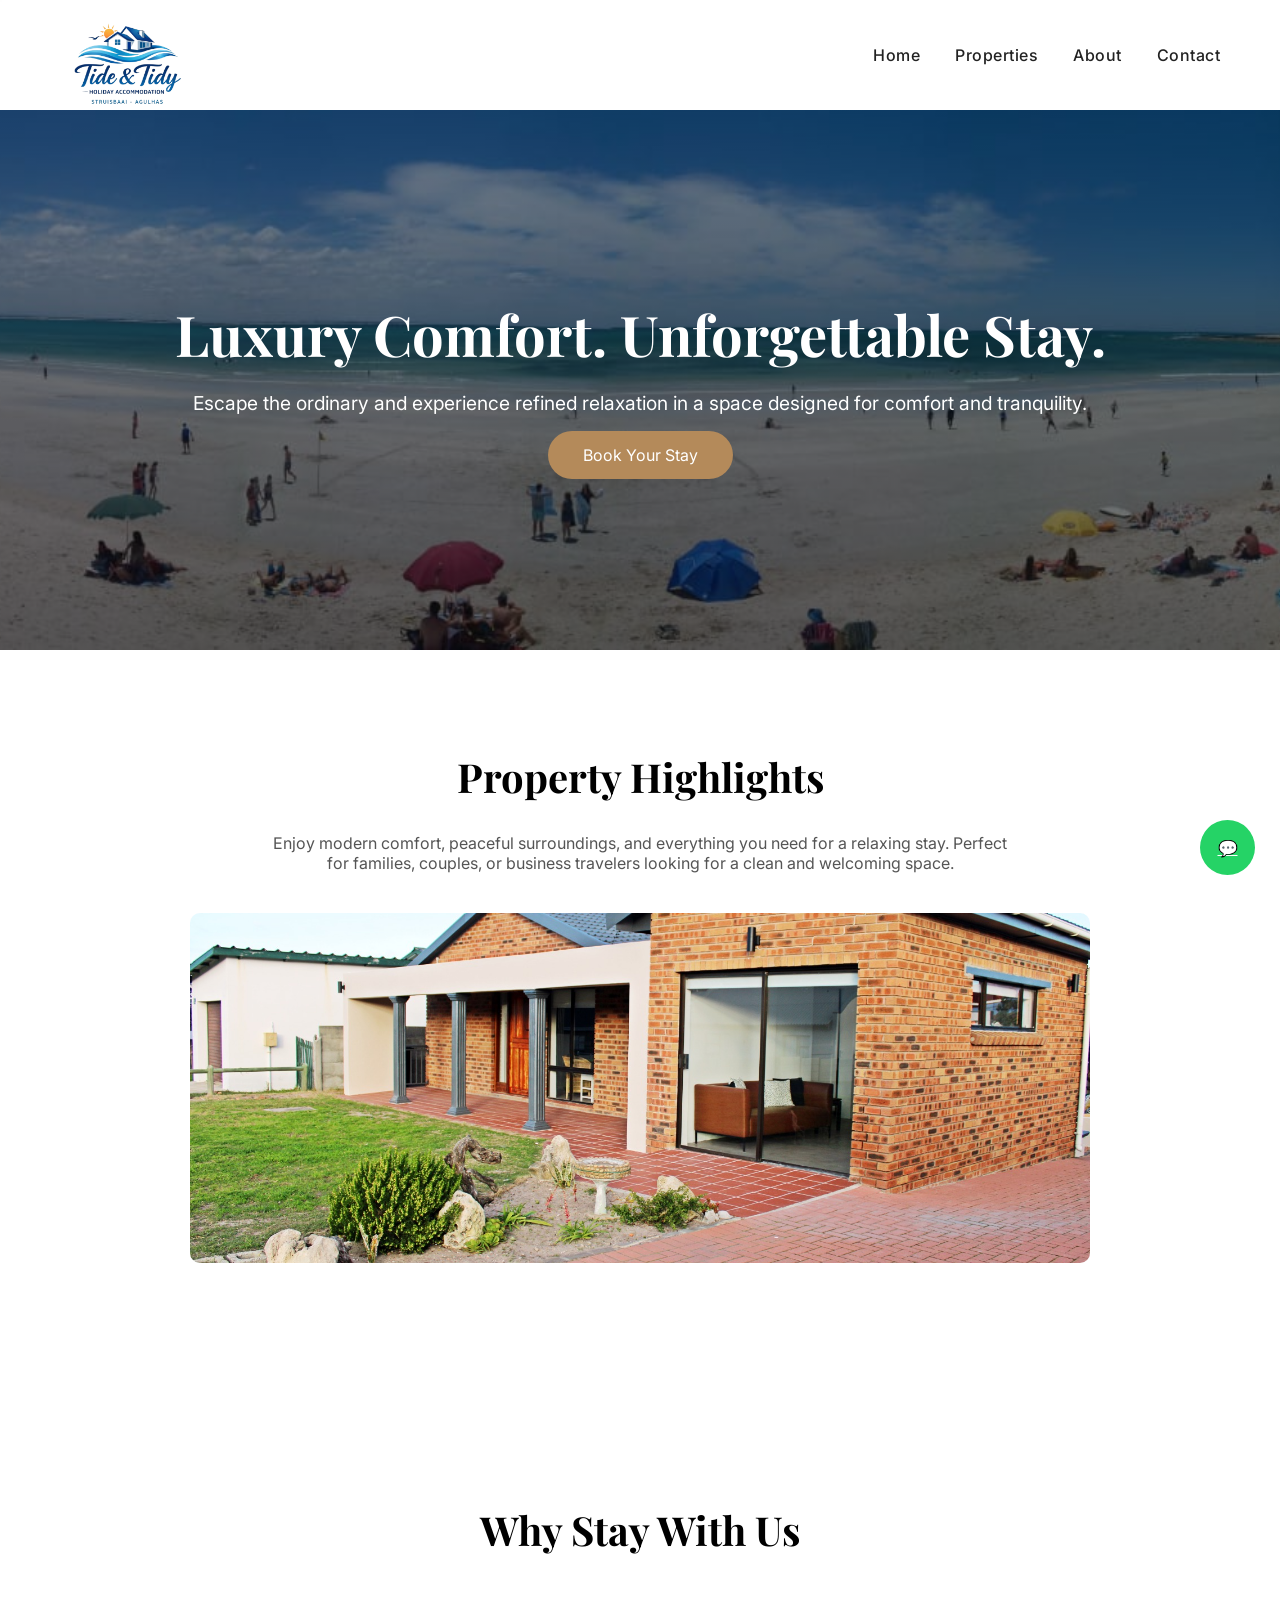
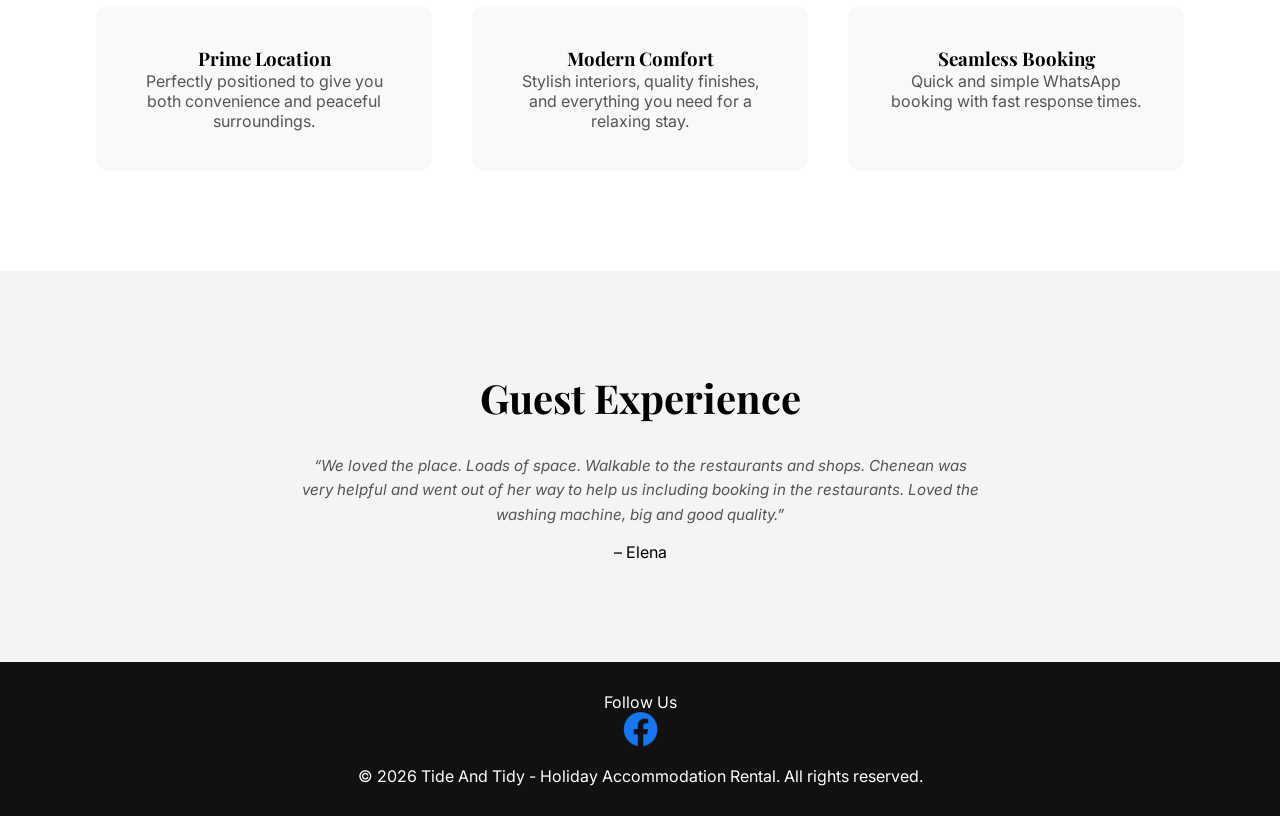
<file: index.html>
<!doctype html>
<html lang="en">
  <head>
    <meta charset="UTF-8" />
    <title>Tide And Tidy</title>
    <link rel="stylesheet" href="style.css" />
    <meta name="viewport" content="width=device-width, initial-scale=1.0">
  </head>
  <body>
    <header>
  <nav>

    <img src="images/T&T.png" class="logo" alt="Logo" />

    <div class="hamburger" id="hamburger">☰</div>

    <ul id="nav-links">
      <li><a href="index.html">Home</a></li>
      <li><a href="properties.html">Properties</a></li>
      <li><a href="about.html">About</a></li>
      <li><a href="contact.html">Contact</a></li>
    </ul>

  </nav>
</header>

    <section class="hero">
      <div class="hero-content">
        <h1>Luxury Comfort. Unforgettable Stay.</h1>
        <p>
          Escape the ordinary and experience refined relaxation in a space
          designed for comfort and tranquility.
        </p>
        <a href="https://wa.me/27716008588" class="btn">Book Your Stay</a>
      </div>
    </section>

    <section class="section">
      <div class="container">
        <h2>Property Highlights</h2>
        <p>
          Enjoy modern comfort, peaceful surroundings, and everything you need
          for a relaxing stay. Perfect for families, couples, or business
          travelers looking for a clean and welcoming space.
        </p>
        <div class="Slideshow-card">
          <div class="slideshow-container">
            <div class="slide">
              <img
                src="images/Cooper House/WhatsApp Image 2026-03-10 at 23.25.40 (1).jpeg"
                alt="Property Image 2"
              />
            </div>
            <div class="slide">
              <img
                src="images/Cooper House/WhatsApp Image 2026-03-10 at 23.25.58 (1).jpeg"
                alt="Property Image 3"
              />
            </div>
            <div class="slide">
              <img
                src="images/WhatsApp Image 2026-03-10 at 21.51.44 (1).jpeg"
                alt="Property Image 4"
              />
            </div>
            <div class="slide">
              <img
                src="images/WhatsApp Image 2026-03-10 at 21.51.45 (3).jpeg"
                alt="Property Image 5"
              />
            </div>
            <div class="slide">
              <img
                src="images/BoardWalk 7/WhatsApp Image 2026-03-12 at 22.19.27 (1).jpeg"
                alt="Property Image 6"
              />
            </div>
            <div class="slide">
              <img
                src="images/WhatsApp Image 2026-03-10 at 21.51.44.jpeg"
                alt="Property Image 7"
              />
            </div>
            <div class="slide">
              <img
                src="images/IMG-20260203-WA0033.jpg"
                alt="Property Image 8"
              />
            </div>
            <div class="slide">
              <img src="images/Beach view.jpg" alt="Property Image 9 view" />
            </div>
            <div class="slide">
              <img
                src="images/IMG-20260203-WA0029.jpg"
                alt="Property image 10"
              />
            </div>
            <div class="slide">
              <img
                src="images/BoardWalk 7/WhatsApp Image 2026-03-12 at 22.19.29.jpeg"
                alt="Property image 11"
              />
            </div>
            <div class="slide">
              <img
                src="images/BoardWalk 7/WhatsApp Image 2026-03-12 at 22.19.27 (2).jpeg"
                alt="Property image 12"
              />
            </div>
            <div class="slide">
            <img
              src="images/Low Tide/WhatsApp Image 2026-03-23 at 09.36.01 (3).jpeg"
              alt="property image 13"
            />
          </div>

          <div class="slide">
            <img src="images/Low Tide/WhatsApp Image 2026-03-23 at 09.36.04.jpeg"
            alt="property image 14" />
          </div>
        

        <a href="properties.html" class="view-properties-btn">
          View All Properties
        </a>
      </div>
    </section>

    <section class="section reveal">
      <div class="container">
        <h2>Why Stay With Us</h2>

        <div class="features">
          <div class="feature-box">
            <h3>Prime Location</h3>
            <p>
              Perfectly positioned to give you both convenience and peaceful
              surroundings.
            </p>
          </div>

          <div class="feature-box">
            <h3>Modern Comfort</h3>
            <p>
              Stylish interiors, quality finishes, and everything you need for a
              relaxing stay.
            </p>
          </div>

          <div class="feature-box">
            <h3>Seamless Booking</h3>
            <p>Quick and simple WhatsApp booking with fast response times.</p>
          </div>
        </div>
      </div>
    </section>

    <section class="section testimonials reveal">
      <div class="container">
        <h2>Guest Experience</h2>

        <div class="testimonial-box active">
          <p>
            “We loved the place. Loads of space. Walkable to the restaurants and
            shops. Chenean was very helpful and went out of her way to help us
            including booking in the restaurants. Loved the washing machine, big
            and good quality.”
          </p>
          <span>– Elena </span>
        </div>

        <div class="testimonial-box">
          <p>
            “We had a pleasant stay, everything was as described, the property
            was clean and well maintained. Amenities are good and Cheneans
            attention to detail throughout the home and friendliness made our
            stay a memorable one. Would highly recommend this place.”
          </p>
          <span>– Zayd</span>
        </div>

        <div class="testimonial-box">
          <p>
            “This was one of the best places we've stayed at! I was overjoyed
            with the cleanliness of the place, there's nothing like a spotless
            home to vacation in, just makes your stay that much better! Will
            definintely return in the future. Thank you!”
          </p>
          <span>– Jamie</span>
        </div>

        <div class="testimonial-box">
          <p>
            “The house had everything we needed. Chenean was also very warm and
            welcoming, and made sure to respond fast and checked in with us
            regularly. We honestly considered it a perfect getaway house!
            Definitely be seeing us again!”
          </p>
          <span>– Uzair</span>
        </div>

        <div class="testimonial-box">
          <p>
            “My family and I had such an incredible time, Chenean really went
            out of her way to arrange a cot for our baby. The house is
            exceptionally well equiped. Beds are super comfy and house is so
            clean and fresh. Definitely returning.”
          </p>
          <span>– Shameemah</span>
        </div>
      </div>
    </section>

    <footer>
      <div class="footer-social">
  <p>Follow Us</p>

  <a href="https://www.facebook.com/share/1JHNhUP2gV/" target="_blank">
    <img src="images/FB Icon.png" alt="Facebook" class="social-icon">
  </a>
</div>
      <p>
        © 2026 Tide And Tidy - Holiday Accommodation Rental. All rights
        reserved.
      </p>
    </footer>
    <script>
      window.addEventListener("scroll", function () {
        const reveals = document.querySelectorAll(".reveal");

        reveals.forEach((reveal) => {
          const windowHeight = window.innerHeight;
          const revealTop = reveal.getBoundingClientRect().top;
          const revealPoint = 100;

          if (revealTop < windowHeight - revealPoint) {
            reveal.classList.add("active");
          }
        });
      });
    </script>
    <script>
      window.addEventListener("scroll", function () {
        const header = document.querySelector("header");

        if (window.scrollY > 50) {
          header.style.background = "rgba(255,255,255,0.85)";
          header.style.boxShadow = "0 5px 15px rgba(0,0,0,0.05)";
        } else {
          header.style.background = "rgba(255,255,255,0.95)";
          header.style.boxShadow = "none";
        }
      });
    </script>
    <a href="https://wa.me/27716008588" class="floating-wa" target="_blank">
      💬
    </a>

    <script>
      let slideIndex = 0;
      const slides = document.querySelectorAll(".slide");

      function showSlides() {
        slides.forEach((slide) => (slide.style.display = "none"));

        slideIndex++;
        if (slideIndex > slides.length) {
          slideIndex = 1;
        }

        slides[slideIndex - 1].style.display = "block";

        setTimeout(showSlides, 3500); // change every 3.5 seconds
      }

      showSlides();
    </script>

    <script>
      const testimonials = document.querySelectorAll(".testimonial-box");
      let index = 0;

      function rotateTestimonials() {
        testimonials.forEach((t) => t.classList.remove("active"));

        index++;
        if (index >= testimonials.length) {
          index = 0;
        }

        testimonials[index].classList.add("active");
      }

      setInterval(rotateTestimonials, 8000);
    </script>

          <script>
  document.addEventListener("DOMContentLoaded", function () {
    const hamburger = document.getElementById("hamburger");
    const navLinks = document.getElementById("nav-links");

    if (hamburger && navLinks) {
      hamburger.addEventListener("click", () => {
        navLinks.classList.toggle("active");
      });
    }
  });
</script>
  </body>
</html>
</file>
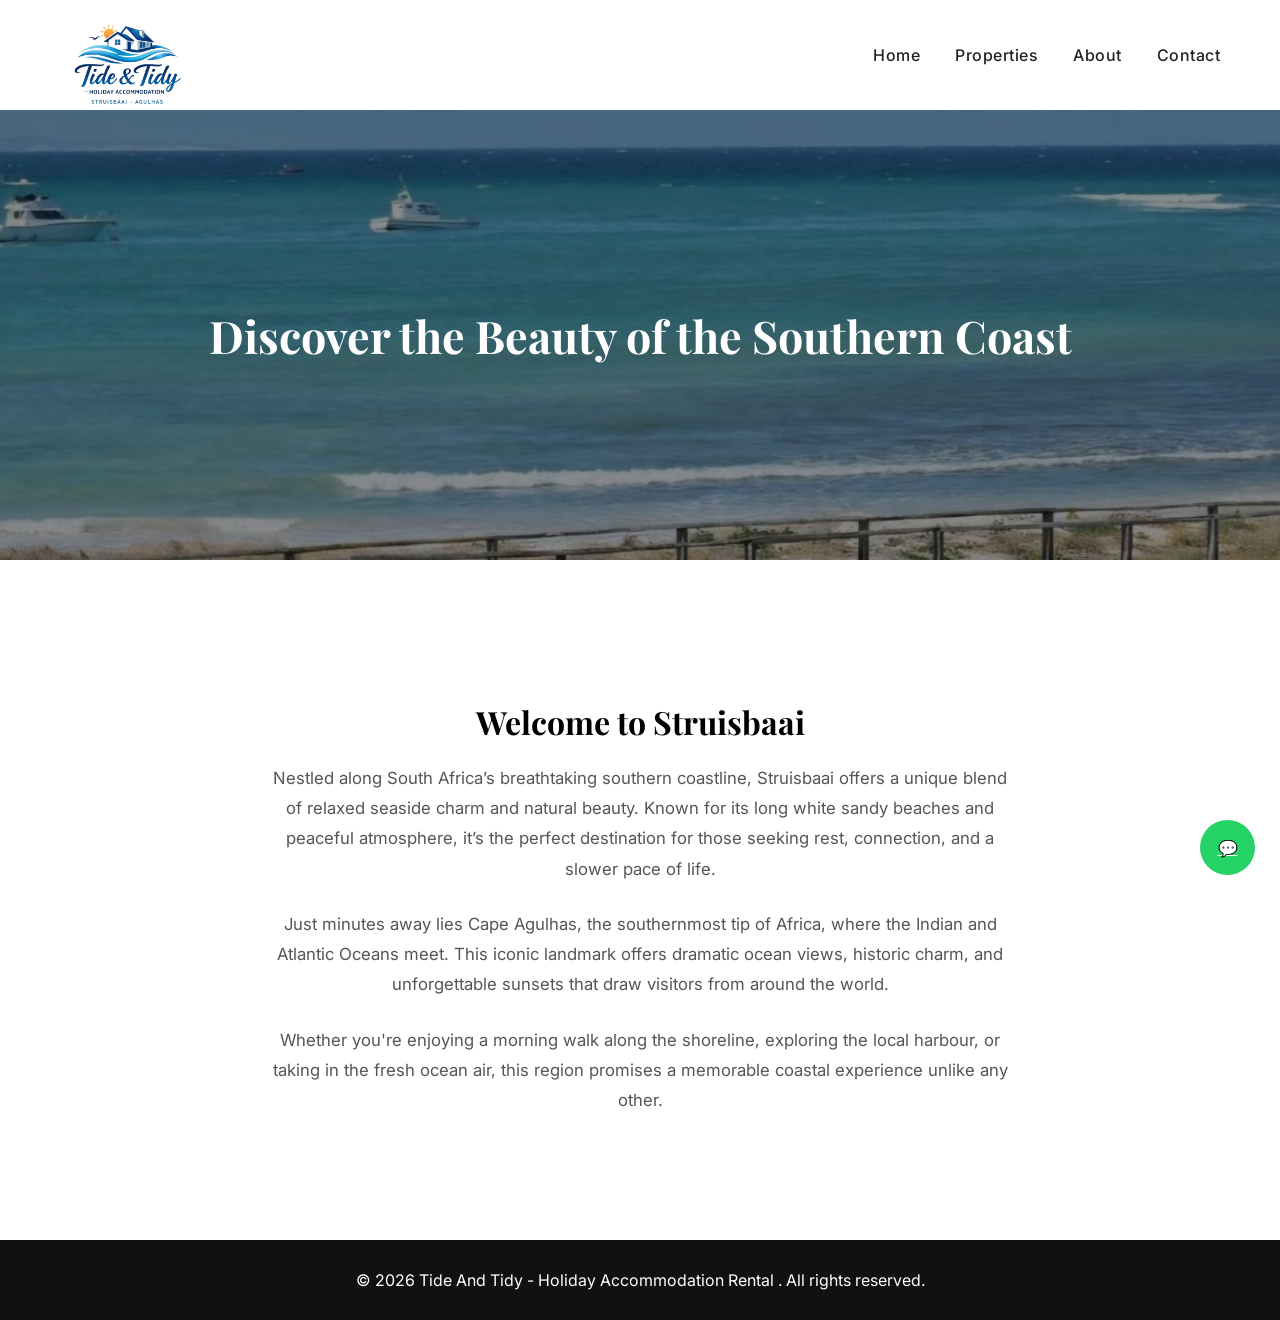
<file: about.html>
<!doctype html>
<html lang="en">
  <head>
    <meta charset="UTF-8" />
    <title>About</title>
    <link rel="stylesheet" href="style.css" />
    <meta name="viewport" content="width=device-width, initial-scale=1.0">
  </head>
  <body>
    <header>
  <nav>

    <img src="images/T&T.png" class="logo" alt="Logo" />

    <div class="hamburger" id="hamburger">☰</div>

    <ul id="nav-links">
      <li><a href="index.html">Home</a></li>
      <li><a href="properties.html">Properties</a></li>
      <li><a href="about.html">About</a></li>
      <li><a href="contact.html">Contact</a></li>
    </ul>

  </nav>
</header>

    <section class="about-hero fade-in">
      <div class="about-hero-content">
        <h1>Discover the Beauty of the Southern Coast</h1>
      </div>
    </section>

    <section class="section about-content">
      <div class="container">
        <h2>Welcome to Struisbaai</h2>
        <p>
          Nestled along South Africa’s breathtaking southern coastline,
          Struisbaai offers a unique blend of relaxed seaside charm and natural
          beauty. Known for its long white sandy beaches and peaceful
          atmosphere, it’s the perfect destination for those seeking rest,
          connection, and a slower pace of life.
        </p>

        <p>
          Just minutes away lies Cape Agulhas, the southernmost tip of Africa,
          where the Indian and Atlantic Oceans meet. This iconic landmark offers
          dramatic ocean views, historic charm, and unforgettable sunsets that
          draw visitors from around the world.
        </p>

        <p>
          Whether you're enjoying a morning walk along the shoreline, exploring
          the local harbour, or taking in the fresh ocean air, this region
          promises a memorable coastal experience unlike any other.
        </p>
      </div>
    </section>

    <footer>
      <p>
        © 2026 Tide And Tidy - Holiday Accommodation Rental . All rights
        reserved.
      </p>
    </footer>

    <a href="https://wa.me/27716008588" class="floating-wa" target="_blank">
      💬
    </a>

    <script>
  document.addEventListener("DOMContentLoaded", function () {
    const hamburger = document.getElementById("hamburger");
    const navLinks = document.getElementById("nav-links");

    if (hamburger && navLinks) {
      hamburger.addEventListener("click", () => {
        navLinks.classList.toggle("active");
      });
    }
  });
</script>
  </body>
</html>
</file>
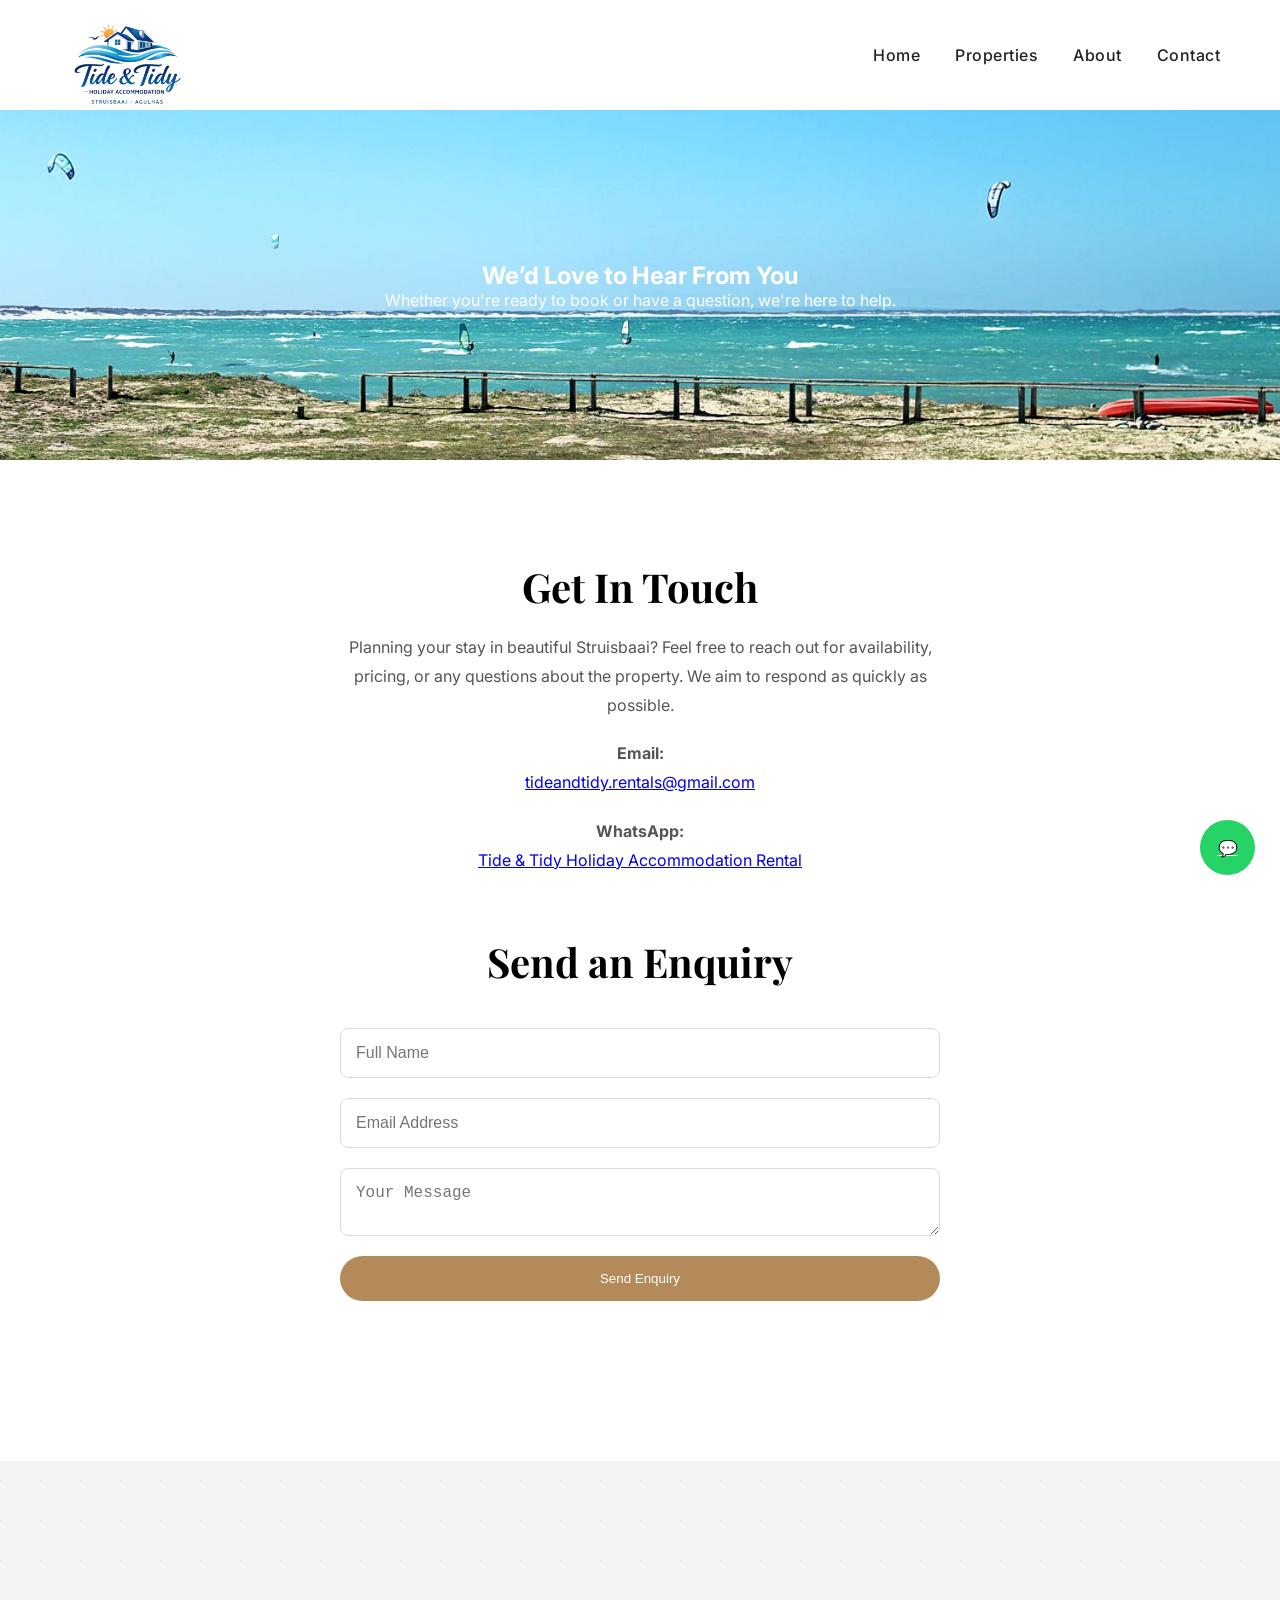
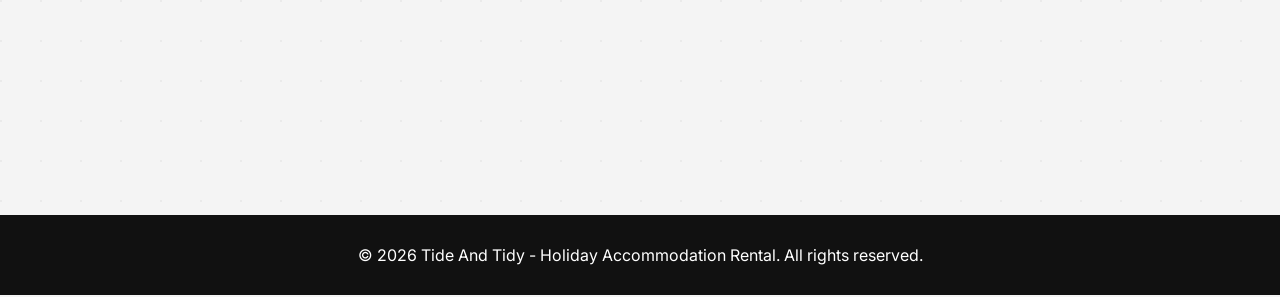
<file: contact.html>
<!doctype html>
<html lang="en">
  <head>
    <meta charset="UTF-8" />
    <title>Contact</title>
    <link rel="stylesheet" href="style.css" />
    <meta name="viewport" content="width=device-width, initial-scale=1.0">
  </head>
  <body>
    <header>
  <nav>

    <img src="images/T&T.png" class="logo" alt="Logo" />

    <div class="hamburger" id="hamburger">☰</div>

    <ul id="nav-links">
      <li><a href="index.html">Home</a></li>
      <li><a href="properties.html">Properties</a></li>
      <li><a href="about.html">About</a></li>
      <li><a href="contact.html">Contact</a></li>
    </ul>

  </nav>
</header>

    <section class="contact-hero fade-in">
      <div class="contact-hero-content">
        <h1>We’d Love to Hear From You</h1>
        <p>
          Whether you're ready to book or have a question, we're here to help.
        </p>
      </div>
    </section>

    <section class="section contact-section">
      <div class="container contact-grid">
        <div class="contact-details">
          <h2>Get In Touch</h2>
          <p>
            Planning your stay in beautiful Struisbaai? Feel free to reach out
            for availability, pricing, or any questions about the property. We
            aim to respond as quickly as possible.
          </p>

          <div class="contact-info">
            <p>
              <strong>Email:</strong><br />
              <a href="mailto:tideandtidy.rentals@gmail.com"
                >tideandtidy.rentals@gmail.com</a
              >
            </p>

            <p>
              <strong>WhatsApp:</strong><br />
              <a href="https://wa.me/27716008588" target="_blank"
                >Tide & Tidy Holiday Accommodation Rental</a
              >
            </p>
          </div>
        </div>

        <div class="contact-form">
          <h2>Send an Enquiry</h2>

          <form id="whatsappForm">
            <input type="text" id="name" placeholder="Full Name" required />
            <input
              type="email"
              id="email"
              placeholder="Email Address"
              required
            />
            <textarea
              id="message"
              placeholder="Your Message"
              required
            ></textarea>
            <button type="submit">Send Enquiry</button>
          </form>
        </div>
      </div>
    </section>

    <section class="map-section">
      <iframe
        src="https://www.google.com/maps/embed?pb=!1m18..."
        width="100%"
        height="350"
        style="border: 0"
        allowfullscreen=""
        loading="lazy"
      >
      </iframe>
    </section>

    <footer>
      <p>
        © 2026 Tide And Tidy - Holiday Accommodation Rental. All rights
        reserved.
      </p>
    </footer>

    <a href="https://wa.me/27716008588" class="floating-wa" target="_blank">
      💬
    </a>

    <script>
      document
        .getElementById("whatsappForm")
        .addEventListener("submit", function (e) {
          e.preventDefault();

          const name = document.getElementById("name").value;
          const email = document.getElementById("email").value;
          const message = document.getElementById("message").value;

          const phoneNumber = "27716008588";

          const whatsappMessage =
            "New Website Enquiry:%0A%0A" +
            "Name: " +
            name +
            "%0A" +
            "Email: " +
            email +
            "%0A%0A" +
            "Message:%0A" +
            message;

          const whatsappURL =
            "https://wa.me/" + phoneNumber + "?text=" + whatsappMessage;

          window.open(whatsappURL, "_blank");
        });
    </script>

    <script>
  document.addEventListener("DOMContentLoaded", function () {
    const hamburger = document.getElementById("hamburger");
    const navLinks = document.getElementById("nav-links");

    if (hamburger && navLinks) {
      hamburger.addEventListener("click", () => {
        navLinks.classList.toggle("active");
      });
    }
  });
</script>
  </body>
</html>
</file>
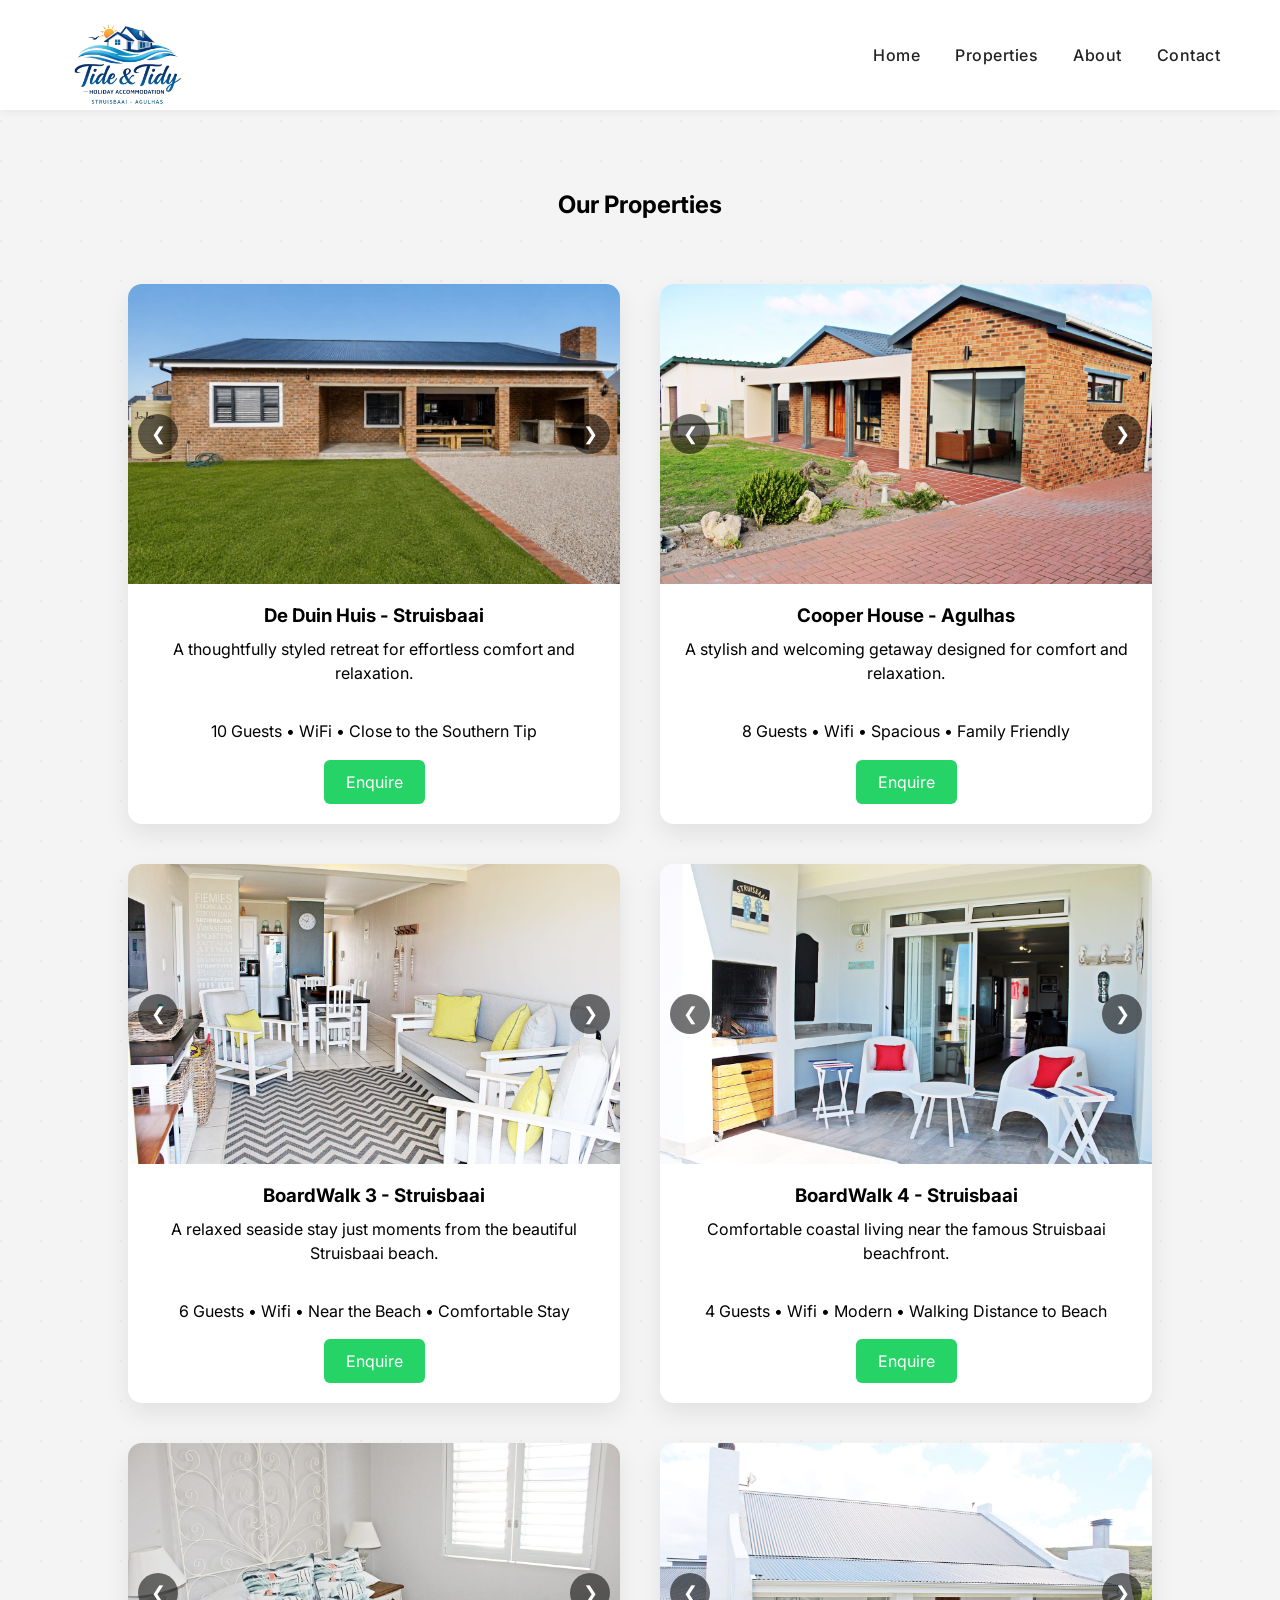
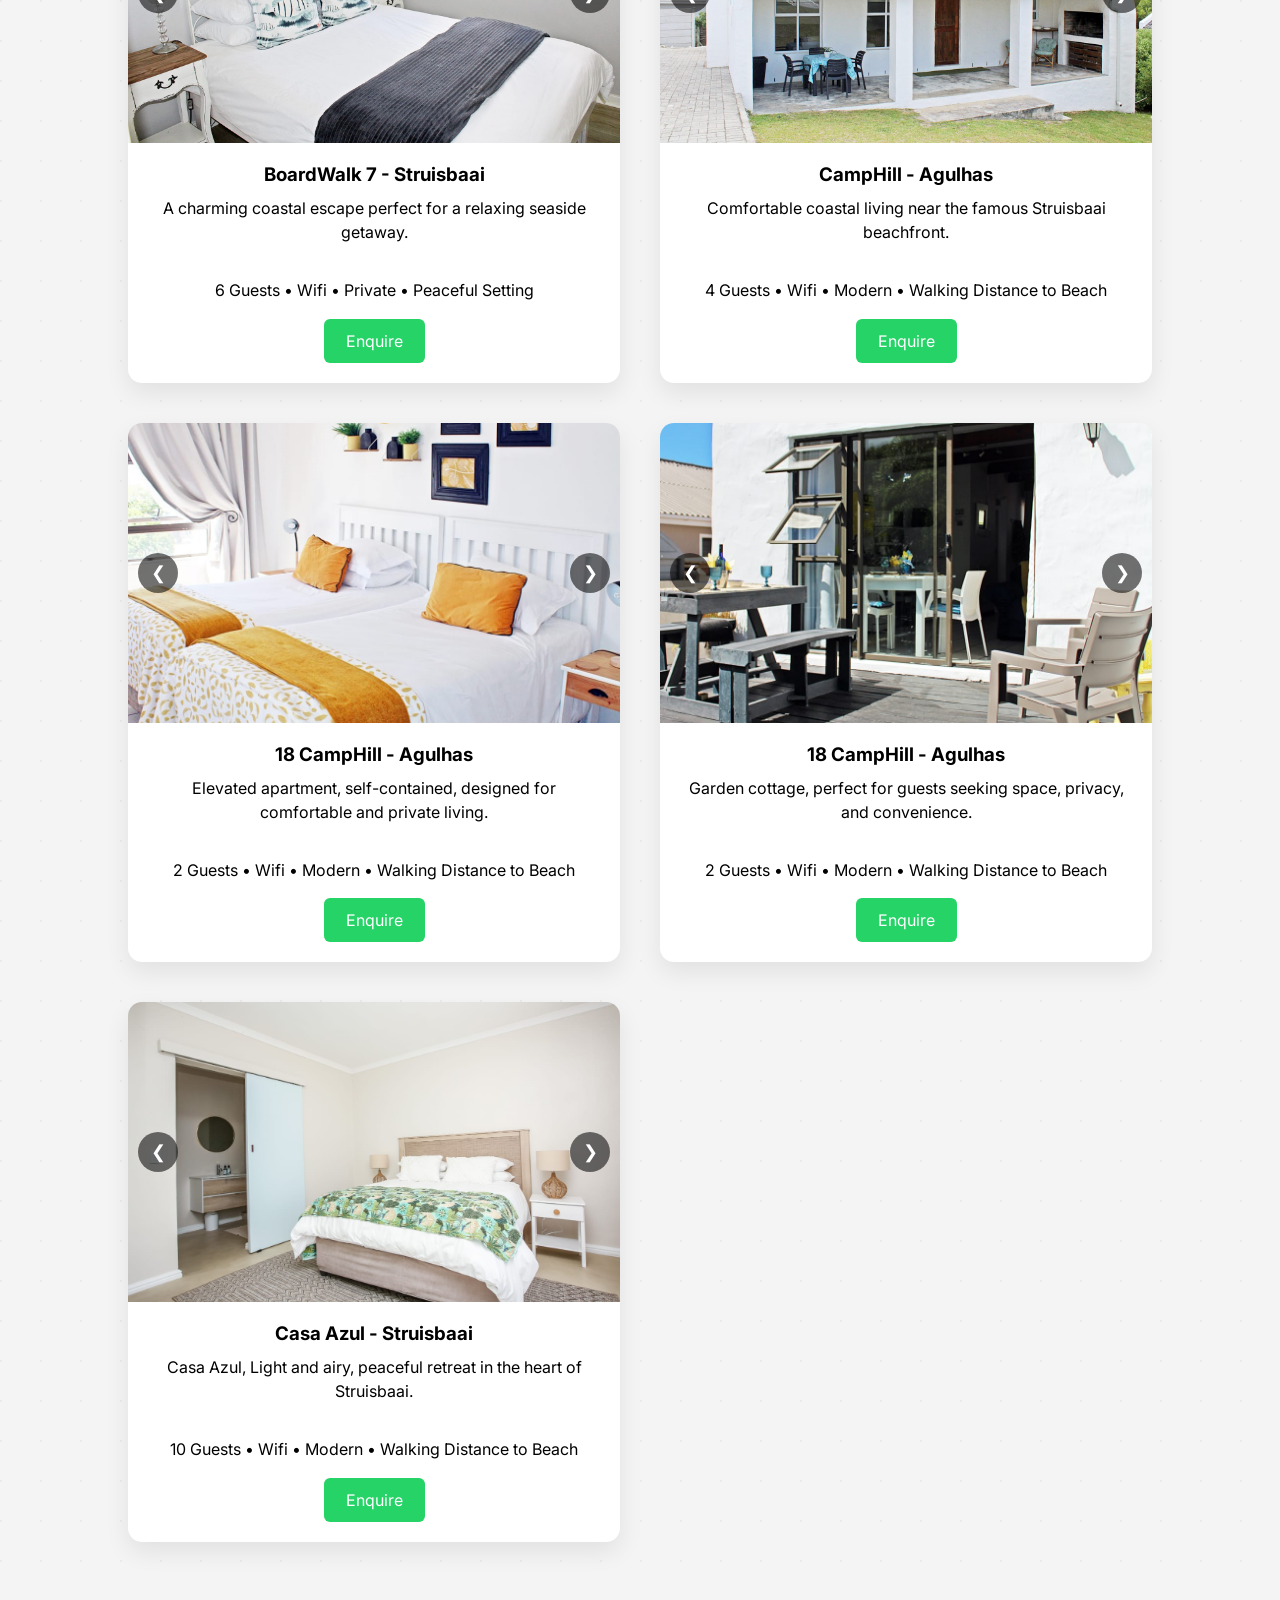
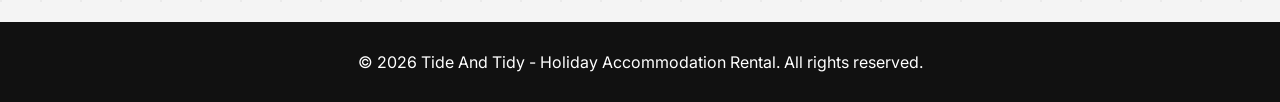
<file: properties.html>
<!doctype html>
<html lang="en">
  <head>
    <meta charset="UTF-8" />
    <title>Properties</title>
    <link rel="stylesheet" href="style.css" />
    <meta name="viewport" content="width=device-width, initial-scale=1.0">
  </head>
  <body>
   <header>
  <nav>

    <img src="images/T&T.png" class="logo" alt="Logo" />

    <div class="hamburger" id="hamburger">☰</div>

    <ul id="nav-links">
      <li><a href="index.html">Home</a></li>
      <li><a href="properties.html">Properties</a></li>
      <li><a href="about.html">About</a></li>
      <li><a href="contact.html">Contact</a></li>
    </ul>

  </nav>
</header>

<section class="properties-section fade-in">
  <h2>Our Properties</h2>

  <div class="properties-grid">
    <!-- Property 1 -->
    <div class="property-card">
      <div class="property-slider">
        <img src="images/De Duin Huis - Struisbaai/WhatsApp Image 2026-10-21 at 10.51.51.jpeg" class="active" />
        <img src="images/De Duin Huis - Struisbaai/WhatsApp Image 2026-10-21 at 10.51.51 (1).jpeg" />
        <img src="images/De Duin Huis - Struisbaai/WhatsApp Image 2026-10-21 at 10.51.52 (1).jpeg" />
        <img src="images/De Duin Huis - Struisbaai/WhatsApp Image 2026-10-21 at 10.51.52 (2).jpeg" />
        <img src="images/De Duin Huis - Struisbaai/WhatsApp Image 2026-10-21 at 10.51.52.jpeg" />
        <img src="images/De Duin Huis - Struisbaai/WhatsApp Image 2026-10-21 at 10.51.53 (1).jpeg" />
        <img src="images/De Duin Huis - Struisbaai/WhatsApp Image 2026-10-21 at 10.51.53 (2).jpeg" />
        <img src="images/De Duin Huis - Struisbaai/WhatsApp Image 2026-10-21 at 10.51.53 (3).jpeg" />
        <img src="images/De Duin Huis - Struisbaai/WhatsApp Image 2026-10-21 at 10.51.53.jpeg" />
        <img src="images/De Duin Huis - Struisbaai/WhatsApp Image 2026-10-21 at 10.51.54 (1).jpeg" />
        <img src="images/De Duin Huis - Struisbaai/WhatsApp Image 2026-10-21 at 10.51.54.jpeg" />
        <button class="prev">&#10094;</button>
        <button class="next">&#10095;</button>
      </div>

      <div class="property-content">
        <h3>De Duin Huis - Struisbaai</h3>
        <p class="property-description">
          A thoughtfully styled retreat for effortless comfort and relaxation.
        </p>
        <p class="property-features">
          10 Guests • WiFi • Close to the Southern Tip
        </p>

        <a
          href="https://wa.me/27716008588?text=Hi,%20I'm%20interested%20in%20126 De Duin Huis - Struisbaai"
          target="_blank"
          class="whatsapp-btn"
        >
          Enquire
        </a>
      </div>
    </div>

    <!-- Property 2 -->
    <div class="property-card">
      <div class="property-slider">
        <img src="images/Cooper House/WhatsApp Image 2026-03-10 at 23.25.40 (1).jpeg" class="active" />
        <img src="images/Cooper House/WhatsApp Image 2026-03-10 at 23.25.58 (1).jpeg" />
        <img src="images/Cooper House/WhatsApp Image 2026-03-10 at 23.25.41 (1).jpeg" />
        <img src="images/Cooper House/WhatsApp Image 2026-03-10 at 23.25.42 (1).jpeg" />
        <img src="images/Cooper House/WhatsApp Image 2026-03-10 at 23.25.43.jpeg" />
        <img src="images/Cooper House/WhatsApp Image 2026-03-10 at 23.25.44 (1).jpeg" />
        <img src="images/Cooper House/WhatsApp Image 2026-03-10 at 23.25.44 (2).jpeg" />
        <img src="images/Cooper House/WhatsApp Image 2026-03-10 at 23.25.46.jpeg" />
        <img src="images/Cooper House/WhatsApp Image 2026-03-10 at 23.25.49 (1).jpeg" />
        <img src="images/Cooper House/WhatsApp Image 2026-03-10 at 23.25.51 (1).jpeg" />
        <img src="images/Cooper House/WhatsApp Image 2026-03-10 at 23.25.51.jpeg" />
        <img src="images/Cooper House/WhatsApp Image 2026-03-10 at 23.25.55 (2).jpeg" />
        
        
        <button class="prev">&#10094;</button>
        <button class="next">&#10095;</button>
      </div>

      <div class="property-content">
        <h3>Cooper House - Agulhas</h3>
        <p class="property-description">
          A stylish and welcoming getaway designed for comfort and relaxation.
        </p>

        <p class="property-features">
          8 Guests • Wifi • Spacious • Family Friendly
        </p>
        

        <a
          href="https://wa.me/27716008588?text=Hi,%20I'm%20interested%20in%20Cooper%20House - Agulhas"
          target="_blank"
          class="whatsapp-btn"
        >
          Enquire
        </a>
      </div>
    </div>

    <!-- Property 3 -->
    <div class="property-card">
      <div class="property-slider">
        <img src="images/WhatsApp Image 2026-03-10 at 12.13.22.jpeg" class="active" />
        <img src="images/WhatsApp Image 2026-03-10 at 12.13.23 (1).jpeg" />
        <img src="images/WhatsApp Image 2026-03-10 at 12.13.23 (2).jpeg" />
        <img src="images/WhatsApp Image 2026-03-10 at 12.13.23 (3).jpeg" />
        <img src="images/WhatsApp Image 2026-03-10 at 12.13.23.jpeg" />
        <img src="images/WhatsApp Image 2026-03-10 at 12.13.24 (1).jpeg" />
        <img src="images/WhatsApp Image 2026-03-10 at 12.13.24 (2).jpeg" />
        <img src="images/WhatsApp Image 2026-03-10 at 12.13.24 (3).jpeg" />
        <img src="images/WhatsApp Image 2026-03-10 at 12.13.24 (4).jpeg" />
        <img src="images/WhatsApp Image 2026-03-10 at 12.13.24.jpeg" />
        <button class="prev">&#10094;</button>
        <button class="next">&#10095;</button>
      </div>

      <div class="property-content">
        <h3>BoardWalk 3 - Struisbaai </h3>
        <p class="property-description">
         A relaxed seaside stay just moments from the beautiful Struisbaai beach.
        </p>
        <p class="property-features">
          6 Guests • Wifi • Near the Beach • Comfortable Stay
        </p>
        

        <a
          href="https://wa.me/27716008588?text=Hi%20I'm%20interested%20in%20BoardWalk 3 - Struisbaai"
          target="_blank"
          class="whatsapp-btn"
        >
          Enquire
        </a>
      </div>
    </div>

    <!-- Property 4 -->
    <div class="property-card">
      <div class="property-slider">
        <img src="images/WhatsApp Image 2026-03-10 at 21.51.44 (1).jpeg" class="active" />
        <img src="images/WhatsApp Image 2026-03-10 at 21.51.44 (2).jpeg" />
        <img src="images/WhatsApp Image 2026-03-10 at 21.51.44.jpeg" />
        <img src="images/WhatsApp Image 2026-03-10 at 21.51.45 (1).jpeg" />
        <img src="images/WhatsApp Image 2026-03-10 at 21.51.45 (2).jpeg" />
        <img src="images/WhatsApp Image 2026-03-10 at 21.51.45 (3).jpeg" />
        <img src="images/WhatsApp Image 2026-03-10 at 21.51.45.jpeg" />
        <button class="prev">&#10094;</button>
        <button class="next">&#10095;</button>
      </div>

      <div class="property-content">
        <h3>BoardWalk 4 - Struisbaai</h3>
        <p class="property-description">
          Comfortable coastal living near the famous Struisbaai beachfront.
          </p>
          <p class="property-features">
            4 Guests • Wifi • Modern • Walking Distance to Beach
          </p>
        

        <a
          href="https://wa.me/27716008588?text=Hi%20I'm%20interested%20in%20BoardWalk 4 - Struisbaai"
          target="_blank"
          class="whatsapp-btn"
        >
          Enquire
        </a>
      </div>
    </div>

    <!-- Property 5 -->
    <div class="property-card">
      <div class="property-slider">
        <img src="images/BoardWalk 7/WhatsApp Image 2026-03-12 at 22.19.26 (1).jpeg" class="active" />
        <img src="images/BoardWalk 7/WhatsApp Image 2026-03-12 at 22.19.26 (2).jpeg" />
        <img src="images/BoardWalk 7/WhatsApp Image 2026-03-12 at 22.19.26 (3).jpeg" />
        <img src="images/BoardWalk 7/WhatsApp Image 2026-03-12 at 22.19.26.jpeg" />
        <img src="images/BoardWalk 7/WhatsApp Image 2026-03-12 at 22.19.27 (1).jpeg" />
        <img src="images/BoardWalk 7/WhatsApp Image 2026-03-12 at 22.19.27 (2).jpeg" />
        <img src="images/BoardWalk 7/WhatsApp Image 2026-03-12 at 22.19.27 (3).jpeg" />
        <img src="images/BoardWalk 7/WhatsApp Image 2026-03-12 at 22.19.27.jpeg" />
        <img src="images/BoardWalk 7/WhatsApp Image 2026-03-12 at 22.19.28 (1).jpeg" />
        <img src="images/BoardWalk 7/WhatsApp Image 2026-03-12 at 22.19.28 (2).jpeg" />
        <img src="images/BoardWalk 7/WhatsApp Image 2026-03-12 at 22.19.28 (3).jpeg" />
        <img src="images/BoardWalk 7/WhatsApp Image 2026-03-12 at 22.19.28.jpeg"/>
        <button class="prev">&#10094;</button>
        <button class="next">&#10095;</button>
      </div>

      <div class="property-content">
        <h3>BoardWalk 7 - Struisbaai</h3>
        <p class="property-description">
          A charming coastal escape perfect for a relaxing seaside getaway.
        </p>
        <p class="property-features">
          6 Guests • Wifi • Private • Peaceful Setting
        </p>

        <a
          href="https://wa.me/27716008588?text=Hi%20I'm%20interested%20in%20BoardWalk 7 - Struisbaai"
          target="_blank"
          class="whatsapp-btn"
        >
          Enquire
        </a>
      </div>
    </div>

    <!-- Property 6 -->
    <div class="property-card">
      <div class="property-slider">
        <img src= "images/CampHill/WhatsApp Image 2026-03-26 at 18.26.36.jpeg"class="active" />
        <img src="images/CampHill/WhatsApp Image 2026-03-26 at 18.26.36 (2).jpeg" />
        <img src="images/CampHill/WhatsApp Image 2026-03-26 at 18.26.36 (1).jpeg" />
        <img src="images/CampHill/WhatsApp Image 2026-03-26 at 18.26.37 (1).jpeg" />
        <img src="images/CampHill/WhatsApp Image 2026-03-26 at 18.26.37 (2).jpeg" />
        <img src="images/CampHill/WhatsApp Image 2026-03-26 at 18.26.37.jpeg" />
        <img src="images/CampHill/WhatsApp Image 2026-03-26 at 18.26.38 (1).jpeg" />
        <img src="images/CampHill/WhatsApp Image 2026-03-26 at 18.26.38.jpeg"/>
        <img src="images/CampHill/WhatsApp Image 2026-03-26 at 18.26.39.jpeg" />
        <button class="prev">&#10094;</button>
        <button class="next">&#10095;</button>
      </div>

      <div class="property-content">
        <h3>CampHill - Agulhas</h3>
        <p class="property-description">
          Comfortable coastal living near the famous Struisbaai beachfront.
          </p>
          <p class="property-features">
            4 Guests • Wifi • Modern • Walking Distance to Beach
          </p>
        

        <a
          href="https://wa.me/27716008588?text=Hi%20I'm%20interested%20in%20CampHill - Agulhas"
          target="_blank"
          class="whatsapp-btn"
        >
          Enquire
        </a>
      </div>
    </div>

    <!-- Property 7 -->
    <div class="property-card">
      <div class="property-slider">
        <img src= "images/18 CampHill/WhatsApp Image 2026-04-09 at 14.30.19 (1).jpeg"class="active" />
        <img src="images/18 CampHill/WhatsApp Image 2026-04-09 at 14.30.19 (2).jpeg" />
        <img src="images/18 CampHill/WhatsApp Image 2026-04-09 at 14.30.19 (3).jpeg" />
        <img src="images/18 CampHill/WhatsApp Image 2026-04-09 at 14.30.19.jpeg" />
        <img src="images/18 CampHill/WhatsApp Image 2026-04-09 at 14.30.20 (1).jpeg" />
        <img src="images/18 CampHill/WhatsApp Image 2026-04-09 at 14.30.20 (2).jpeg" />
        <img src="images/18 CampHill/WhatsApp Image 2026-04-09 at 14.30.20.jpeg" />
        <button class="prev">&#10094;</button>
        <button class="next">&#10095;</button>
      </div>

      <div class="property-content">
        <h3>18 CampHill - Agulhas</h3>
        <p class="property-description">
          Elevated apartment, self-contained, designed for comfortable and private living.
          </p>
          <p class="property-features">
            2 Guests • Wifi • Modern • Walking Distance to Beach
          </p>
        

        <a
          href="https://wa.me/27716008588?text=Hi%20I'm%20interested%20in%20 18 CampHill Elevated Appartment - Agulhas"
          target="_blank"
          class="whatsapp-btn"
        >
          Enquire
        </a>
      </div>
    </div>

    <!-- Property 8 -->
    <div class="property-card">
      <div class="property-slider">
        <img src= "images/18 CampHill .2/WhatsApp Image 2026-04-09 at 14.31.14.jpeg"class="active" />
        <img src="images/18 CampHill .2/WhatsApp Image 2026-04-09 at 14.31.15 (1).jpeg" />
        <img src="images/18 CampHill .2/WhatsApp Image 2026-04-09 at 14.31.15 (2).jpeg" />
        <img src="images/18 CampHill .2/WhatsApp Image 2026-04-09 at 14.31.15.jpeg" />
        <img src="images/18 CampHill .2/WhatsApp Image 2026-04-09 at 14.31.16 (1).jpeg" />
        <img src="images/18 CampHill .2/WhatsApp Image 2026-04-09 at 14.31.16 (2).jpeg" />
        <img src="images/18 CampHill .2/WhatsApp Image 2026-04-09 at 14.31.16 (3).jpeg" />
        <img src="images/18 CampHill .2/WhatsApp Image 2026-04-09 at 14.31.16.jpeg"/>
        <button class="prev">&#10094;</button>
        <button class="next">&#10095;</button>
      </div>

      <div class="property-content">
        <h3>18 CampHill - Agulhas</h3>
        <p class="property-description">
          Garden cottage, perfect for guests seeking space, privacy, and convenience.
          </p>
          <p class="property-features">
            2 Guests • Wifi • Modern • Walking Distance to Beach
          </p>
        

        <a
          href="https://wa.me/27716008588?text=Hi%20I'm%20interested%20in%20 18 CampHill Garden Cottage - Agulhas"
          target="_blank"
          class="whatsapp-btn"
        >
          Enquire
        </a>
      </div>
    </div>

    <!-- Property 9 -->
    <div class="property-card">
      <div class="property-slider">
        <img src="images/Casa Azul -Struisbaai/WhatsApp Image 2026-10-21 at 10.52.24 (1).jpeg"class="active" />
        <img src="images/Casa Azul -Struisbaai/WhatsApp Image 2026-10-21 at 10.52.24.jpeg" />
        <img src="images/Casa Azul -Struisbaai/WhatsApp Image 2026-10-21 at 10.52.25 (1).jpeg" />
        <img src="images/Casa Azul -Struisbaai/WhatsApp Image 2026-10-21 at 10.52.25 (2).jpeg" />
        <img src="images/Casa Azul -Struisbaai/WhatsApp Image 2026-10-21 at 10.52.25.jpeg" />
        <img src="images/Casa Azul -Struisbaai/WhatsApp Image 2026-10-21 at 10.52.26.jpeg" />
        <img src="images/Casa Azul -Struisbaai/WhatsApp Image 2026-10-21 at 10.52.27.jpeg" />
        <img src="images/Casa Azul -Struisbaai/WhatsApp Image 2026-10-21 at 10.52.28.jpeg" />
        <img src="images/Casa Azul -Struisbaai/WhatsApp Image 2026-10-21 at 10.52.29 (1).jpeg" />
        <img src="images/Casa Azul -Struisbaai/WhatsApp Image 2026-10-21 at 10.52.29 (2).jpeg" />
        <img src="images/Casa Azul -Struisbaai/WhatsApp Image 2026-10-21 at 10.52.29 (3).jpeg" />
        <img src="images/Casa Azul -Struisbaai/WhatsApp Image 2026-10-21 at 10.52.32.jpeg" />
        <img src="images/Casa Azul -Struisbaai/WhatsApp Image 2026-10-21 at 10.52.33.jpeg" />
        <button class="prev">&#10094;</button>
        <button class="next">&#10095;</button>
      </div>

      <div class="property-content">
        <h3>Casa Azul - Struisbaai</h3>
        <p class="property-description">
          Casa Azul, Light and airy, peaceful retreat in the heart of Struisbaai.
          </p>
          <p class="property-features">
            10 Guests • Wifi • Modern • Walking Distance to Beach
          </p>
        

        <a
          href="https://wa.me/27716008588?text=Hi%20I'm%20interested%20in%20 Casa Azul - Struisbaai"
          target="_blank"
          class="whatsapp-btn"
        >
          Enquire
        </a>
      </div>
    </div>
</section>

<script>
document.querySelectorAll(".property-slider").forEach(slider => {
  const images = slider.querySelectorAll("img");
  const prevBtn = slider.querySelector(".prev");
  const nextBtn = slider.querySelector(".next");

  let index = 0;

  function showImage(i) {
    images.forEach(img => img.classList.remove("active"));
    images[i].classList.add("active");
  }

  nextBtn.addEventListener("click", () => {
    index = (index + 1) % images.length;
    showImage(index);
  });

  prevBtn.addEventListener("click", () => {
    index = (index - 1 + images.length) % images.length;
    showImage(index);
  });
});
</script>

<footer>
      <p>
        © 2026 Tide And Tidy - Holiday Accommodation Rental. All rights reserved.
      </p>
    </footer>

    <script>
  document.addEventListener("DOMContentLoaded", function () {
    const hamburger = document.getElementById("hamburger");
    const navLinks = document.getElementById("nav-links");

    if (hamburger && navLinks) {
      hamburger.addEventListener("click", () => {
        navLinks.classList.toggle("active");
      });
    }
  });
</script>

 </body>
</html>
</file>
<file: style.css>
/* Google Font Import */
@import url("https://fonts.googleapis.com/css2?family=Playfair+Display:wght@500;600&family=Inter:wght@300;400;500&display=swap");

* {
  margin: 0;
  padding: 0;
  box-sizing: border-box;
}

body {
  font-family: "Inter", sans-serif;
  background-color: #f4f4f4;
  background-image: radial-gradient(
    circle at 1px 1px,
    #eaeaea 1px,
    transparent 0
  );
  background-size: 40px 40px;
}

.container {
  width: 85%;
  max-width: 1200px;
  margin: auto;
}

/* HEADER */
header {
  height: 110px;
  padding: 0 60px;
  display: flex;
  align-items: center;
  justify-content: flex-end;
  position: relative;
  background: rgba(255, 255, 255, 0.95);
  backdrop-filter: blur(8px);
  box-shadow: 0 2px 8px rgba(0, 0, 0, 0.05);
}

nav {
  display: flex;
  justify-content: space-between;
  align-items: center;
}

.logo {
  position: absolute;
  left: 60px;
  top: 5px;
  height: 135px;
}

nav ul {
  list-style: none;
  display: flex;
  gap: 35px;
}

nav a {
  text-decoration: none;
  color: #222;
  font-weight: 500;
  letter-spacing: 0.5px;
  transition: 0.3s;
}

nav a:hover {
  color: #b48a5a;
}

/* HERO */
.hero {
  background: url("images/header.jpeg") center/cover no-repeat;
  height: 60vh;
  display: flex;
  align-items: center;
  justify-content: center;
  text-align: center;
  position: relative;
  color: white;
}

.hero::after {
  content: "";
  position: absolute;
  inset: 0;
  background: linear-gradient(
    to bottom,
    rgba(0, 0, 0, 0.4),
    rgba(0, 0, 0, 0.6)
  );
}

.hero-content {
  position: relative;
  z-index: 2;
  animation: fadeIn 1.2s ease-in-out;
}

.hero h1 {
  font-family: "Playfair Display", serif;
  font-size: 3.5rem;
  margin-bottom: 20px;
}

.hero p {
  font-size: 1.2rem;
  margin-bottom: 30px;
}

/* BUTTON */
.btn {
  padding: 14px 35px;
  background: #b48a5a;
  color: white;
  text-decoration: none;
  border-radius: 30px;
  transition: 0.3s;
}

.btn:hover {
  background: #9c7448;
  transform: translateY(-3px);
}

/* SECTIONS */
.section {
  padding: 100px 0;
  background: white;
}

.section h2 {
  font-family: "Playfair Display", serif;
  font-size: 2.5rem;
  text-align: center;
  margin-bottom: 30px;
}

.section p {
  text-align: center;
  max-width: 750px;
  margin: auto;
  color: #555;
}

/* FEATURES */
.features {
  display: flex;
  gap: 40px;
  margin-top: 50px;
  flex-wrap: wrap;
  justify-content: center;
}

.feature-box {
  flex: 1;
  min-width: 250px;
  background: #f9f9f9;
  padding: 40px;
  border-radius: 12px;
  text-align: center;
  transition: 0.3s;
}

.feature-box:hover {
  transform: translateY(-10px);
}

.feature-box h3 {
  font-family: "Playfair Display", serif;
}

.about-hero {
  background: url("images/Beach view.jpg") center/cover no-repeat;
  height: 50vh;
  display: flex;
  align-items: center;
  justify-content: center;
  position: relative;
  color: white;
  text-align: center;
}

.about-hero::after {
  content: "";
  position: absolute;
  width: 100%;
  height: 100%;
  background: rgba(0, 0, 0, 0.45);
  top: 0;
  left: 0;
}

.about-hero-content {
  position: relative;
  z-index: 2;
}

.about-hero h1 {
  font-family: "Playfair Display", serif;
  font-size: 2.8rem;
}

/* ABOUT CONTENT */
.about-content {
  padding: 100px 0;
  background: white;
}

.about-content .container {
  max-width: 800px;
  margin: auto;
  text-align: left;
}

.about-content h2 {
  font-family: "Playfair Display", serif;
  font-size: 2rem;
  margin-bottom: 20px;
  margin-top: 40px;
}

.about-content p {
  margin-bottom: 25px;
  font-size: 1.05rem;
  line-height: 1.8;
  color: #555;
}

/* CONTACT HERO */
.contact-hero {
  background: url("images/BoardWalk 7/WhatsApp Image 2026-03-12 at 22.19.26 (3).jpeg")
    center/cover no-repeat;
  height: 350px;
  display: flex;
  flex-direction: column;
  justify-content: center;
  align-items: center;
  color: white;
  text-align: center;
  position: relative;
}

/* CONTACT GRID  */
.contact-grid {
  display: block; 
}

/* CONTACT SECTIONS */
.contact-details,
.contact-form {
  width: 100%;
  max-width: 600px;
  margin: 0 auto 60px auto;
  text-align: center;
}

/* HEADINGS */
.contact-details h2,
.contact-form h2 {
  font-family: "Playfair Display", serif;
  margin-bottom: 20px;
}

/* TEXT */
.contact-details p {
  margin-bottom: 20px;
  line-height: 1.8;
  color: #555;
}

/* FORM RESTORE */
form {
  max-width: 600px;
  margin: 40px auto 0;
  display: flex;
  flex-direction: column;
  gap: 20px;
}

input,
textarea {
  width: 100%;
  padding: 15px;
  border: 1px solid #ddd;
  border-radius: 8px;
  font-size: 1rem;
  transition: 0.3s ease;
}

input:focus,
textarea:focus {
  outline: none;
  border-color: #b48a5a;
}

/* BUTTON */
button {
  padding: 15px;
  border: none;
  background: #b48a5a;
  color: white;
  border-radius: 30px;
  cursor: pointer;
  transition: 0.3s ease;
}

button:hover {
  background: #9c7448;
  transform: translateY(-2px);
}

/* SLIDESHOW */
.slideshow-container {
  max-width: 900px;
  width: 90%;
  margin: 40px auto;
  height: 350px;
  position: relative;
  overflow: hidden;
  border-radius: 10px;
}

.slide {
  display: none;
  width: 100%;
  height: 100%;
}

.slide img {
  width: 100%;
  height: 100%;
  object-fit: cover;
}

/* PROPERTY SECTION */
.properties-section {
  padding: 80px 10%;
  text-align: center;
}

.properties-grid {
  display: grid;
  grid-template-columns: repeat(2, 1fr);
  gap: 40px;
  margin-top: 50px;
  justify-items: center;
}

.property-card {
  width: 100%;
  background: #ffffff;
  border-radius: 14px;
  overflow: hidden;
  box-shadow: 0 10px 25px rgba(0, 0, 0, 0.08);
  transition: 0.3s;
  display: flex;
  flex-direction: column;
}

.property-card:hover {
  transform: translateY(-6px);
}

.property-slider {
  width: 100%;
  height: 300px;
  position: relative;
  overflow: hidden;
}

.property-slider img {
  width: 100%;
  height: 100%;
  object-fit: cover;
  display: none;
}

.property-slider img.active {
  display: block;
}

.property-content {
  padding: 20px;
}

.property-description {
  min-height: 70px;
}

.whatsapp-btn {
  display: inline-block;
  margin-top: 15px;
  background: #25d366;
  color: white;
  padding: 12px 22px;
  border-radius: 6px;
  text-decoration: none;
}

/* MOBILE */
@media (max-width: 900px) {
  .properties-grid {
    grid-template-columns: 1fr;
  }
}

/* FOOTER */
footer {
  background: #111;
  color: white;
  text-align: center;
  padding: 30px 0;
}

/* ANIMATION */
@keyframes fadeIn {
  from {
    opacity: 0;
    transform: translateY(30px);
  }
  to {
    opacity: 1;
    transform: translateY(0);
  }
}

/* WHATSAPP FLOAT */
.floating-wa {
  position: fixed;
  bottom: 25px;
  right: 25px;
  background: #25d366;
  color: white;
  width: 55px;
  height: 55px;
  display: flex;
  align-items: center;
  justify-content: center;
  border-radius: 50%;
}

/* SOCIAL */
.footer-social {
  margin-bottom: 15px;
}

.social-icon {
  width: 35px;
  height: 35px;
  transition: 0.3s;
}

.social-icon:hover {
  transform: scale(1.15);
}

/* TESTIMONIALS (FADE SLIDER) */
.testimonials {
  background: #f4f4f4;
  padding: 100px 0;
}

.testimonials .container {
  position: relative;
  max-width: 700px;
  margin: auto;
  text-align: center;
}

.testimonial-box {
  opacity: 0;
  position: absolute;
  width: 100%;
  transition: opacity 1s ease-in-out;
}

.testimonial-box.active {
  opacity: 1;
  position: relative;
}

.testimonial-box p {
  font-size: 1.1rem;
  font-style: italic;
  margin-bottom: 15px;
}

.testimonial-box h4 {
  font-weight: 500;
  color: #b48a5a;
}

.property-slider {
  position: relative;
  width: 100%;
  height: 300px;
  overflow: hidden;
}

/* IMAGES */
.property-slider img {
  width: 100%;
  height: 100%;
  object-fit: cover;
  display: none;
}

.property-slider img.active {
  display: block;
}

.testimonials .container {
  position: relative;
  max-width: 700px;
  margin: auto;
  text-align: center;
  min-height: 180px;
}

/* NAV BUTTONS  */
.property-slider .prev,
.property-slider .next {
  position: absolute;
  top: 50%;
  transform: translateY(-50%);
  z-index: 10;
  background: rgba(0, 0, 0, 0.55);
  color: white;
  border: none;
  width: 40px;
  height: 40px;
  display: flex;
  align-items: center;
  justify-content: center;
  border-radius: 50%;
  cursor: pointer;
  font-size: 18px;
  transition: 0.3s ease;
}

/* HOVER EFFECT */
.property-slider .prev:hover,
.property-slider .next:hover {
  background: rgba(0, 0, 0, 0.75);
  transform: translateY(-50%) scale(1.1);
}

/* POSITIONING */
.property-slider .prev {
  left: 10px;
}

.property-slider .next {
  right: 10px;
}

.properties-section h2::after {
  content: "";
  display: block;
  width: 0;
  height: 3px;
  background: #b48a5a;
  margin: 12px auto 0;
  border-radius: 2px;
  transition: width 0.6s ease;
}

.properties-section h2:hover::after {
  width: 60px;
}

.property-card h3 {
  margin-bottom: 8px;
}

.property-description {
  margin-top: 5px;
  line-height: 1.5;
}

/* Mobile */

@media (max-width: 768px) {
  .properties-grid {
    grid-template-columns: 1fr;
    gap: 25px; 
    padding: 0 15px;
  }
}

@media (max-width: 768px) {
  .property-card {
    width: 100%;
    max-width: 100%;
    border-radius: 10px;
  }

  .properties-section {
    padding: 60px 15px;
  }
}

.property-card h3 {
  margin-bottom: 10px;
}

.property-description {
  line-height: 1.5;
  margin-bottom: 12px;
}

.property-features {
  margin-top: 10px;
  line-height: 1.6;
}

@media (max-width: 768px) {
  .whatsapp-btn {
    width: 100%;
    text-align: center;
    padding: 14px;
    font-size: 1rem;
  }
}

@media (max-width: 768px) {
  header {
    height: auto;
    padding: 15px;
    justify-content: space-between;
  }

  nav {
    width: 100%;
  }

  .logo {
    position: static;
    height: 70px;
  }

  nav ul {
    display: none;
  }
}

@media (max-width: 768px) {
  .hero h1 {
    font-size: 2rem;
  }

  .hero p {
    font-size: 0.95rem;
    padding: 0 10px;
  }
}

@media (max-width: 768px) {
  .slideshow-container {
    height: 220px;
    width: 95%;
  }
}

@media (max-width: 768px) {
  .contact-grid {
    flex-direction: column;
    gap: 40px;
  }
}

.testimonial-box p {
  font-size: 0.95rem;
  line-height: 1.6;
  padding: 0 10px;
}

/* HAMBURGER */
.hamburger {
  display: none;
  font-size: 28px;
  cursor: pointer;
}

/* MOBILE NAV */
@media (max-width: 768px) {
  .hamburger {
    display: block;
    position: absolute;
    right: 20px;
    top: 25px;
    z-index: 1001;
  }

  nav {
    position: relative;
  }

  nav ul {
    display: none;
    flex-direction: column;
    align-items: center;
    background: white;
    position: relative;
    top: 100%;
    right: 0;
    width: 100%;
    padding: 20px 0;
    z-index: 999;
  }

  nav ul.active {
    display: flex;
  }
}

@media (max-width: 768px) {
  header {
    background: white !important;
    box-shadow: 0 2px 10px rgba(0,0,0,0.05);
  }
}

@media (max-width: 768px) {
  nav a {
    color: #222;
  }
}
</file>
